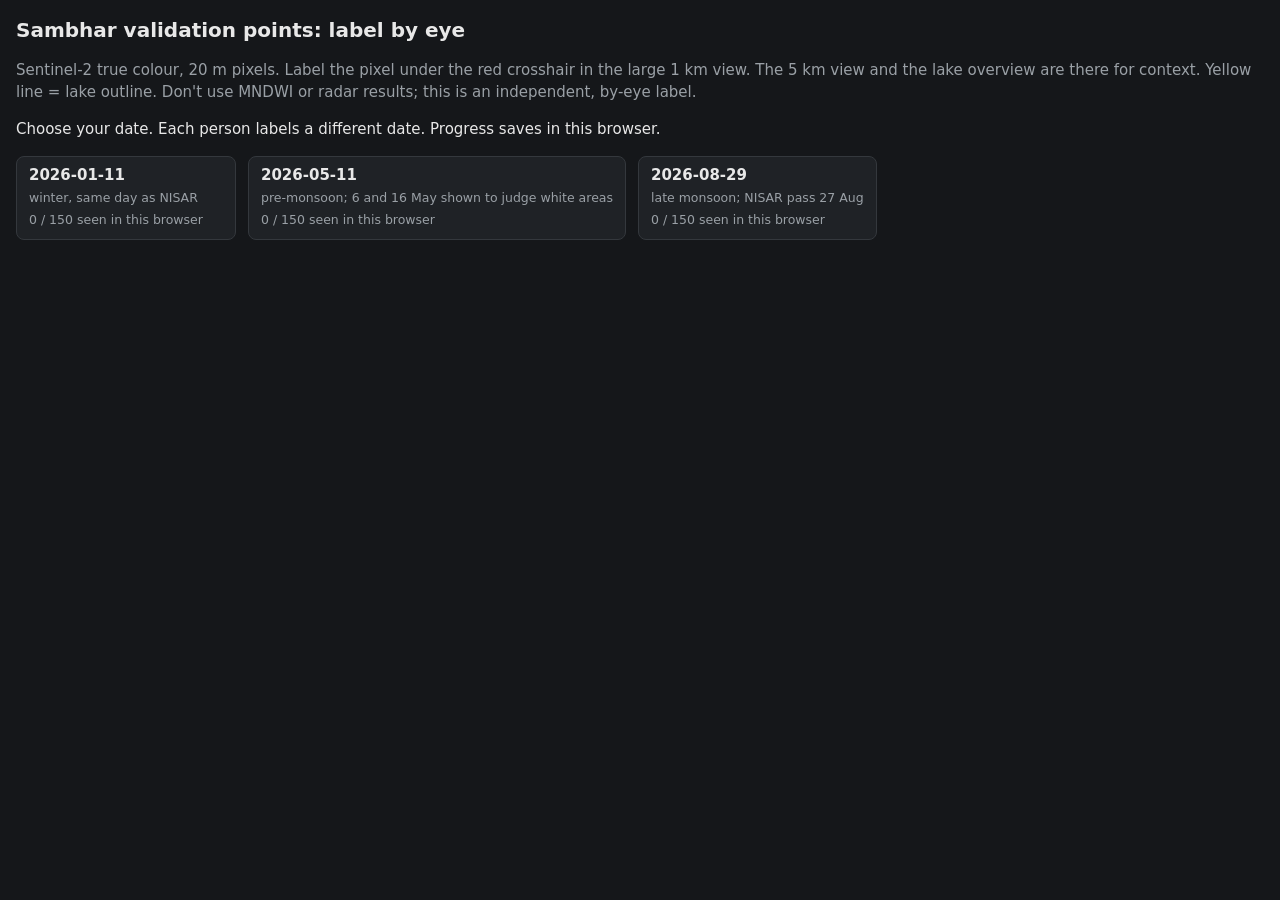
<file: validation_data/label/index.html>
<!doctype html>
<html lang="en">
<head>
<meta charset="utf-8">
<meta name="viewport" content="width=device-width, initial-scale=1">
<title>Sambhar Point Labelling</title>
<!--
  Labelling page for the Sentinel-2 validation points. Plain HTML/JS, no build.
  Serve:  python -m http.server -d validation_data 8770   ->  http://localhost:8770/label/
  Reads ../points_<date>.csv, ../sentinel2/<day>_truecolour.png and lake.geojson (a copy of
  data/lake.geojson, because the server only sees validation_data/; re-copy it if the outline changes).
  Labels auto-save in this browser (localStorage); "Download CSV" exports id,lon,lat,date,label.
-->
<style>
  :root {
    --bg: #15171a; --panel: #1f2226; --text: #e8e8e8; --muted: #9aa0a6; --line: #34383d;
    --water: #3b82f6; --white: #d1d5db; --crust: #f59e0b; --land: #84a35a;
  }
  * { box-sizing: border-box; }
  body { margin: 0; background: var(--bg); color: var(--text);
         font: 15px/1.45 system-ui, -apple-system, "Segoe UI", sans-serif; }
  main { max-width: 1320px; margin: 0 auto; padding: 16px; }
  h1 { font-size: 20px; margin: 0 0 4px; }
  .muted { color: var(--muted); }
  button { font: inherit; color: var(--text); background: var(--panel); border: 1px solid var(--line);
           border-radius: 8px; padding: 8px 12px; cursor: pointer; }
  button:hover, button:focus-visible { border-color: var(--text); outline: none; }
  #pick { display: flex; gap: 12px; flex-wrap: wrap; margin-top: 16px; }
  #pick button { min-width: 220px; text-align: left; }
  #top { display: flex; align-items: center; gap: 12px; flex-wrap: wrap; margin-bottom: 10px; }
  #bar { flex: 1; min-width: 140px; height: 8px; background: var(--line); border-radius: 4px; overflow: hidden; }
  #bar div { height: 100%; width: 0; background: var(--water); }
  .row { display: flex; gap: 12px; flex-wrap: wrap; align-items: flex-start; }
  .col { display: flex; flex-direction: column; gap: 12px; }
  figure { margin: 0; background: var(--panel); border: 1px solid var(--line); border-radius: 8px; padding: 8px; }
  figure.main { border-color: var(--text); }
  figcaption { font-size: 13px; color: var(--muted); margin-bottom: 6px; }
  figure.main figcaption { color: var(--text); font-weight: 600; }
  canvas { display: block; max-width: calc(100vw - 50px); height: auto; }
  canvas.pixels { image-rendering: pixelated; }
  #neighbours { margin-top: 12px; }
  #keys { display: grid; grid-template-columns: repeat(auto-fit, minmax(240px, 1fr)); gap: 10px; margin: 14px 0; }
  #keys button { text-align: left; border-left: 6px solid var(--c); padding: 10px 14px; }
  #keys b { font-size: 17px; }
  #keys small { display: block; color: var(--muted); margin-top: 2px; }
  #info { margin: 8px 0 0; font-size: 14px; }
  #done { padding: 24px; background: var(--panel); border-radius: 8px; margin: 12px 0; }
  label.toggle { color: var(--muted); font-size: 14px; user-select: none; }
  [hidden] { display: none !important; }
</style>
</head>
<body>
<main>
  <h1>Sambhar validation points: label by eye</h1>
  <p class="muted">Sentinel-2 true colour, 20 m pixels. Label the pixel under the red crosshair in the large
    1 km view. The 5 km view and the lake overview are there for context. Yellow line = lake outline.
    Don't use MNDWI or radar results; this is an independent, by-eye label.</p>

  <section id="start">
    <p>Choose your date. Each person labels a different date. Progress saves in this browser.</p>
    <div id="pick"></div>
  </section>

  <section id="work" hidden>
    <div id="top">
      <strong id="title"></strong>
      <span id="count"></span>
      <div id="bar"><div></div></div>
      <button id="skipbuffer"></button>
      <button id="download">Download CSV</button>
      <button id="change">Change date</button>
      <label class="toggle"><input type="checkbox" id="stretch" checked> contrast stretch</label>
    </div>
    <div id="views">
      <div class="row">
        <figure class="main"><figcaption id="maincap"></figcaption>
          <canvas id="chip" class="pixels" width="600" height="600"></canvas></figure>
        <div class="col">
          <figure><figcaption>5 km around the point</figcaption>
            <canvas id="wide" width="320" height="320"></canvas></figure>
          <figure><figcaption>Whole lake</figcaption>
            <canvas id="overview" width="320" height="200"></canvas></figure>
        </div>
      </div>
      <div id="neighbours" class="row"></div>
    </div>
    <p id="info" class="muted"></p>
    <div id="done" hidden>All points to label on this date have been seen. Click <b>Download CSV</b> and send the
      file to the team. Backspace still undoes the last label.</div>
    <div id="keys"></div>
    <p class="muted">Backspace = undo the last label. Space = skip (leave the label empty when you can't tell, e.g.
      cloud or a boundary pixel). Lake points come first, then points in the 2 km buffer.</p>
  </section>
</main>

<script>
// ------------------------------------------------------------------ settings
// Dates to label, and the Sentinel-2 days shown for each (the labelled day first).
const DATES = {
  "2026-01-11": { days: ["2026-01-11"], note: "winter, same day as NISAR" },
  "2026-05-11": { days: ["2026-05-11", "2026-05-06", "2026-05-16"], note: "pre-monsoon; 6 and 16 May shown to judge white areas" },
  "2026-08-29": { days: ["2026-08-29"], note: "late monsoon; NISAR pass 27 Aug" },
};
// Grid of every *_truecolour.png: UTM 43N (EPSG:32643), top-left corner and pixel size in metres.
const GRID = { x0: 490060, y0: 2995340, res: 20 };
const CHIP_PX = 50;            // main view: 50 pixels x 20 m = 1 km
const WIDE_PX = 250;           // context view: 250 pixels = 5 km
const OVERVIEW_MARGIN_PX = 60; // overview: lake outline bounds plus this margin
const NEIGHBOUR_CANVAS = 300;  // size of the neighbouring-day 1 km views
const STRETCH = { lowPct: 2, highPct: 98, minRange: 110 };  // minRange stops flat chips being blown up
const CLASSES = [
  { key: "1", label: "water", color: "var(--water)",
    rule: "Clearly open water: green, blue or dark, with no white surface." },
  { key: "2", label: "white_uncertain", color: "var(--white)",
    rule: "A white surface that could be crust OR a thin bright layer on water. The default for white." },
  { key: "3", label: "salt_crust", color: "var(--crust)",
    rule: "Clearly dry crust: white on this date AND on the neighbouring dates." },
  { key: "4", label: "land", color: "var(--land)",
    rule: "Soil, fields, vegetation, roads, buildings, embankments, the pans' dry walls." },
];

// ------------------------------------------------------------------ state
let date = null;
let points = [];      // CSV order (used for export)
let ordered = [];     // labelling order: inside the lake first, then buffer
let images = {};
let lakeRings = [];   // outer rings in lon/lat, for the inside test
let lakePixelRings = []; // the same rings in image pixel coordinates, for drawing
let state = { labels: {}, order: [], skipBuffer: false };

const $ = (id) => document.getElementById(id);
const storageKey = (d) => `sambhar-labels-${d}`;

function load(d) {
  try { return { labels: {}, order: [], skipBuffer: false, ...JSON.parse(localStorage.getItem(storageKey(d))) }; }
  catch { return { labels: {}, order: [], skipBuffer: false }; }
}
function save() {
  try { localStorage.setItem(storageKey(date), JSON.stringify(state)); }
  catch { $("info").textContent = "Warning: browser storage unavailable. Download the CSV before closing."; }
}

// ------------------------------------------------------------------ geometry
/** WGS84 lon/lat -> UTM zone 43N metres (Krueger series, sub-millimetre accurate here). */
function toUtm43(lon, lat) {
  const a = 6378137, f = 1 / 298.257223563, k0 = 0.9996, lon0 = 75 * Math.PI / 180;
  const n = f / (2 - f), e = Math.sqrt(f * (2 - f));
  const A = a / (1 + n) * (1 + n * n / 4 + n ** 4 / 64);
  const alpha = [n / 2 - 2 * n * n / 3 + 5 * n ** 3 / 16, 13 * n * n / 48 - 3 * n ** 3 / 5, 61 * n ** 3 / 240];
  const phi = lat * Math.PI / 180, lam = lon * Math.PI / 180 - lon0;
  const t = Math.sinh(Math.atanh(Math.sin(phi)) - e * Math.atanh(e * Math.sin(phi)));
  const xi = Math.atan2(t, Math.cos(lam)), eta = Math.atanh(Math.sin(lam) / Math.sqrt(1 + t * t));
  let x = eta, y = xi;
  alpha.forEach((al, i) => {
    const j = 2 * (i + 1);
    x += al * Math.cos(j * xi) * Math.sinh(j * eta);
    y += al * Math.sin(j * xi) * Math.cosh(j * eta);
  });
  return [500000 + k0 * A * x, k0 * A * y];
}
/** Fractional image column/row of a lon/lat (0,0 = top-left corner of the top-left pixel). */
function pixelOf(lon, lat) {
  const [x, y] = toUtm43(lon, lat);
  return [(x - GRID.x0) / GRID.res, (GRID.y0 - y) / GRID.res];
}
/** Ray-casting point-in-polygon test (ring = [[lon, lat], ...]). */
function inRing(lon, lat, ring) {
  let inside = false;
  for (let i = 0, j = ring.length - 1; i < ring.length; j = i++) {
    const [xi, yi] = ring[i], [xj, yj] = ring[j];
    if ((yi > lat) !== (yj > lat) && lon < ((xj - xi) * (lat - yi)) / (yj - yi) + xi) inside = !inside;
  }
  return inside;
}
/** Outer rings of every Polygon/MultiPolygon in a GeoJSON (the lake outline has no holes). */
function outerRings(geojson) {
  const geoms = (geojson.features || [geojson]).map((f) => f.geometry || f);
  return geoms.flatMap((g) => g.type === "Polygon" ? [g.coordinates[0]]
                            : g.type === "MultiPolygon" ? g.coordinates.map((p) => p[0]) : []);
}

// ------------------------------------------------------------------ loading
async function loadCsv(d) {
  const text = await (await fetch(`../points_${d}.csv`)).text();
  const [header, ...lines] = text.trim().split(/\r?\n/);
  const cols = header.split(",");
  return lines.map((line) => Object.fromEntries(line.split(",").map((v, i) => [cols[i], v])));
}
function loadImage(day) {
  return new Promise((ok, fail) => {
    const img = new Image();
    img.onload = () => ok(img);
    img.onerror = () => fail(new Error(`missing ../sentinel2/${day}_truecolour.png`));
    img.src = `../sentinel2/${day}_truecolour.png`;
  });
}

async function start(d) {
  date = d;
  location.hash = d;
  $("start").hidden = true;
  $("work").hidden = false;
  $("title").textContent = `Labelling ${d} (${DATES[d].note})`;
  $("info").textContent = "Loading...";
  try {
    const days = DATES[d].days;
    const [csv, lake, ...imgs] = await Promise.all([
      loadCsv(d), fetch("lake.geojson").then((r) => r.json()), ...days.map(loadImage)]);
    images = Object.fromEntries(days.map((day, i) => [day, imgs[i]]));
    lakeRings = outerRings(lake);
    lakePixelRings = lakeRings.map((ring) => ring.map(([lon, lat]) => pixelOf(lon, lat)));
    points = csv.map((p) => ({ ...p, inLake: lakeRings.some((r) => inRing(+p.lon, +p.lat, r)),
                               px: pixelOf(+p.lon, +p.lat) }));
    ordered = [...points.filter((p) => p.inLake), ...points.filter((p) => !p.inLake)];
  } catch (err) {
    $("info").textContent = `Could not load data: ${err.message}. Is the server running from validation_data?`;
    return;
  }
  state = load(d);
  buildNeighbours();
  render();
}

// ------------------------------------------------------------------ drawing
/** Copy an integer-aligned image region into a small canvas, optionally contrast-stretched. */
function region(img, ix, iy, iw, ih, stretch) {
  const off = document.createElement("canvas");
  off.width = iw; off.height = ih;
  const ctx = off.getContext("2d");
  const x0 = Math.max(ix, 0), y0 = Math.max(iy, 0);
  const x1 = Math.min(ix + iw, img.width), y1 = Math.min(iy + ih, img.height);
  if (x1 > x0 && y1 > y0) ctx.drawImage(img, x0, y0, x1 - x0, y1 - y0, x0 - ix, y0 - iy, x1 - x0, y1 - y0);
  if (stretch) {
    const data = ctx.getImageData(0, 0, iw, ih);
    const px = data.data, values = [];
    for (let i = 0; i < px.length; i += 4) if (px[i + 3] > 0) values.push(px[i], px[i + 1], px[i + 2]);
    if (values.length) {
      values.sort((a, b) => a - b);
      let lo = values[Math.floor((values.length - 1) * STRETCH.lowPct / 100)];
      let hi = values[Math.floor((values.length - 1) * STRETCH.highPct / 100)];
      if (hi - lo < STRETCH.minRange) {
        const mid = (hi + lo) / 2;
        lo = Math.max(0, mid - STRETCH.minRange / 2); hi = Math.min(255, mid + STRETCH.minRange / 2);
      }
      // Same stretch on R, G and B, so colours keep their hue (white stays white).
      for (let i = 0; i < px.length; i += 4) for (let c = 0; c < 3; c++) {
        px[i + c] = Math.max(0, Math.min(255, ((px[i + c] - lo) * 255) / (hi - lo)));
      }
      ctx.putImageData(data, 0, 0);
    }
  }
  return off;
}

/** Draw the source window (sx, sy, size sw x sh, in image pixels) onto `canvas`, plus the lake outline. */
function drawView(canvas, img, sx, sy, sw, sh, { stretch = false, sharp = true } = {}) {
  const ctx = canvas.getContext("2d");
  const s = canvas.width / sw;
  ctx.imageSmoothingEnabled = !sharp;
  ctx.fillStyle = "#000";
  ctx.fillRect(0, 0, canvas.width, canvas.height);
  const ix = Math.floor(sx), iy = Math.floor(sy), iw = Math.ceil(sw) + 1, ih = Math.ceil(sh) + 1;
  ctx.drawImage(region(img, ix, iy, iw, ih, stretch), (ix - sx) * s, (iy - sy) * s, iw * s, ih * s);
  ctx.strokeStyle = "#ffe14d";
  ctx.lineWidth = 1.5;
  lakePixelRings.forEach((ring) => {
    ctx.beginPath();
    ring.forEach(([c, r], k) => (k ? ctx.lineTo : ctx.moveTo).call(ctx, (c - sx) * s, (r - sy) * s));
    ctx.stroke();
  });
  return s;
}

function crosshair(canvas, s) {
  const ctx = canvas.getContext("2d"), c = canvas.width / 2, gap = s * 1.2, arm = 50;
  ctx.strokeStyle = "#ff3b3b";
  ctx.lineWidth = 2;
  ctx.beginPath();
  ctx.moveTo(c - gap - arm, c); ctx.lineTo(c - gap, c);
  ctx.moveTo(c + gap, c); ctx.lineTo(c + gap + arm, c);
  ctx.moveTo(c, c - gap - arm); ctx.lineTo(c, c - gap);
  ctx.moveTo(c, c + gap); ctx.lineTo(c, c + gap + arm);
  ctx.stroke();
  ctx.strokeRect(c - s / 2 - 1, c - s / 2 - 1, s + 2, s + 2);   // box around the 20 m pixel
}

function dot(canvas, x, y, r = 5) {
  const ctx = canvas.getContext("2d");
  ctx.fillStyle = "#ff2020";
  ctx.strokeStyle = "#fff";
  ctx.lineWidth = 1.5;
  ctx.beginPath();
  ctx.arc(x, y, r, 0, 2 * Math.PI);
  ctx.fill();
  ctx.stroke();
}

function buildNeighbours() {
  const [main, ...others] = DATES[date].days;
  $("maincap").textContent = `${main}: 1 km (label this pixel)`;
  $("neighbours").innerHTML = others.sort().map((day) => `
    <figure><figcaption>${day}: same 1 km, neighbouring date</figcaption>
      <canvas class="pixels" width="${NEIGHBOUR_CANVAS}" height="${NEIGHBOUR_CANVAS}" data-day="${day}"></canvas>
    </figure>`).join("");
  // Overview window: lake outline bounds plus a margin, canvas sized to the same aspect ratio.
  const all = lakePixelRings.flat();
  const cs = all.map((p) => p[0]), rs = all.map((p) => p[1]);
  const ov = $("overview");
  ov.view = { sx: Math.min(...cs) - OVERVIEW_MARGIN_PX, sy: Math.min(...rs) - OVERVIEW_MARGIN_PX,
              sw: Math.max(...cs) - Math.min(...cs) + 2 * OVERVIEW_MARGIN_PX,
              sh: Math.max(...rs) - Math.min(...rs) + 2 * OVERVIEW_MARGIN_PX };
  ov.height = Math.round((ov.width * ov.view.sh) / ov.view.sw);
}

function isOpen(p) {
  return !(p.id in state.labels) && !(state.skipBuffer && !p.inLake);
}

function render() {
  const lake = points.filter((p) => p.inLake), buffer = points.filter((p) => !p.inLake);
  const seen = (list) => list.filter((p) => p.id in state.labels).length;
  const named = Object.values(state.labels).filter(Boolean).length;
  const total = state.skipBuffer ? lake.length : points.length;
  const done = state.skipBuffer ? seen(lake) : seen(points);
  $("count").textContent = `lake ${seen(lake)} / ${lake.length}, buffer ${seen(buffer)} / ${buffer.length}` +
    `${state.skipBuffer ? " (skipped)" : ""}; ${named} labelled`;
  $("bar").firstElementChild.style.width = `${(100 * done) / total}%`;
  $("skipbuffer").textContent = state.skipBuffer ? "Include buffer points again" : "Skip remaining buffer points";

  const p = ordered.find(isOpen);
  $("done").hidden = !!p;
  $("views").hidden = !p;
  const last = state.order.at(-1);
  const lastText = last ? `  |  last: #${last} = ${state.labels[last] || "skipped"}` : "";
  if (!p) { $("info").textContent = lastText.slice(5); return; }

  const [col, row] = p.px, stretch = $("stretch").checked, main = images[DATES[date].days[0]];
  const s = drawView($("chip"), main, col - CHIP_PX / 2, row - CHIP_PX / 2, CHIP_PX, CHIP_PX, { stretch });
  crosshair($("chip"), s);
  const sw = drawView($("wide"), main, col - WIDE_PX / 2, row - WIDE_PX / 2, WIDE_PX, WIDE_PX, { stretch, sharp: false });
  // Faint box showing the 1 km view inside the 5 km view.
  const wctx = $("wide").getContext("2d"), half = (CHIP_PX * sw) / 2, wc = $("wide").width / 2;
  wctx.strokeStyle = "rgba(255,255,255,0.7)";
  wctx.lineWidth = 1;
  wctx.strokeRect(wc - half, wc - half, 2 * half, 2 * half);
  dot($("wide"), wc, wc, 4);
  const v = $("overview").view;
  const so = drawView($("overview"), main, v.sx, v.sy, v.sw, v.sh, { sharp: false });
  dot($("overview"), (col - v.sx) * so, (row - v.sy) * so, 5);
  document.querySelectorAll("#neighbours canvas").forEach((cv) => {
    const sn = drawView(cv, images[cv.dataset.day], col - CHIP_PX / 2, row - CHIP_PX / 2, CHIP_PX, CHIP_PX, { stretch });
    crosshair(cv, sn);
  });
  $("info").textContent = `Point #${p.id}, ${p.inLake ? "inside the lake" : "2 km buffer"}  (${p.lat}, ${p.lon})${lastText}`;
}

// ------------------------------------------------------------------ actions
function setLabel(label) {
  const p = ordered.find(isOpen);
  if (!p) return;
  state.labels[p.id] = label;
  state.order.push(p.id);
  save();
  render();
}
function undo() {
  const id = state.order.pop();
  if (id === undefined) return;
  delete state.labels[id];
  save();
  render();
}
function downloadCsv() {
  const rows = points.map((p) => [p.id, p.lon, p.lat, p.date, state.labels[p.id] || ""].join(","));
  const blob = new Blob([["id,lon,lat,date,label", ...rows].join("\n") + "\n"], { type: "text/csv" });
  const a = Object.assign(document.createElement("a"),
    { href: URL.createObjectURL(blob), download: `points_${date}_labelled.csv` });
  a.click();
  URL.revokeObjectURL(a.href);
}

// ------------------------------------------------------------------ wiring
$("pick").innerHTML = Object.entries(DATES).map(([d, cfg]) => {
  const n = Object.keys(load(d).labels).length;
  return `<button data-date="${d}"><b>${d}</b><br><small class="muted">${cfg.note}<br>${n} / 150 seen in this browser</small></button>`;
}).join("");
$("pick").addEventListener("click", (e) => {
  const b = e.target.closest("button");
  if (b) start(b.dataset.date);
});
$("keys").innerHTML = CLASSES.map((c) =>
  `<button data-label="${c.label}" style="--c:${c.color}"><b>${c.key}</b> ${c.label}<small>${c.rule}</small></button>`).join("");
$("keys").addEventListener("click", (e) => {
  const b = e.target.closest("button");
  if (b) { b.blur(); setLabel(b.dataset.label); }   // blur: Space/Enter must not re-click it
});
$("skipbuffer").onclick = (e) => { e.currentTarget.blur(); state.skipBuffer = !state.skipBuffer; save(); render(); };
$("stretch").onchange = (e) => { e.currentTarget.blur(); render(); };
$("download").onclick = downloadCsv;
$("change").onclick = () => { location.hash = ""; location.reload(); };
document.addEventListener("keydown", (e) => {
  if (!date || e.metaKey || e.ctrlKey || e.altKey) return;
  document.activeElement?.blur();   // a focused button must not also react to Space/Enter
  const cls = CLASSES.find((c) => c.key === e.key);
  if (cls) { setLabel(cls.label); e.preventDefault(); }
  else if (e.key === "Backspace") { undo(); e.preventDefault(); }
  else if (e.key === " ") { setLabel(""); e.preventDefault(); }
});
if (location.hash.slice(1) in DATES) start(location.hash.slice(1));
</script>
</body>
</html>
</file>
